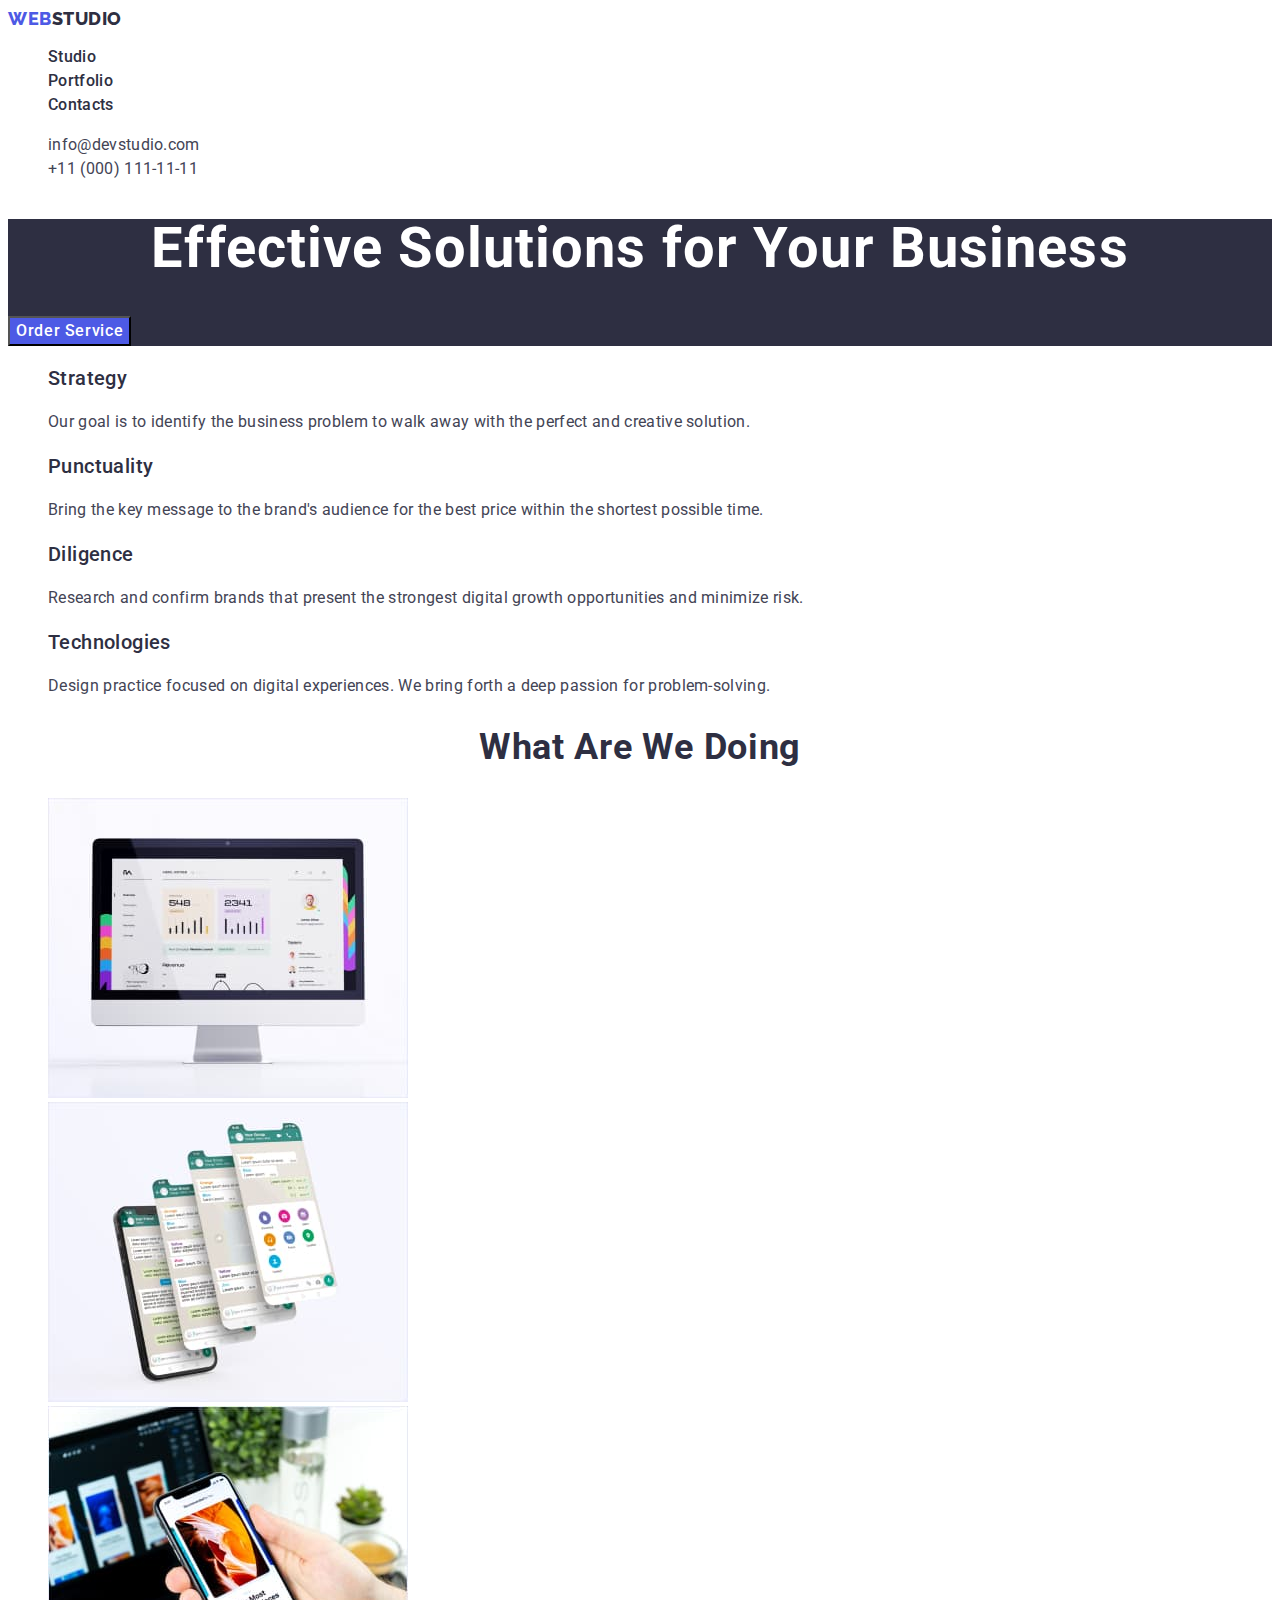
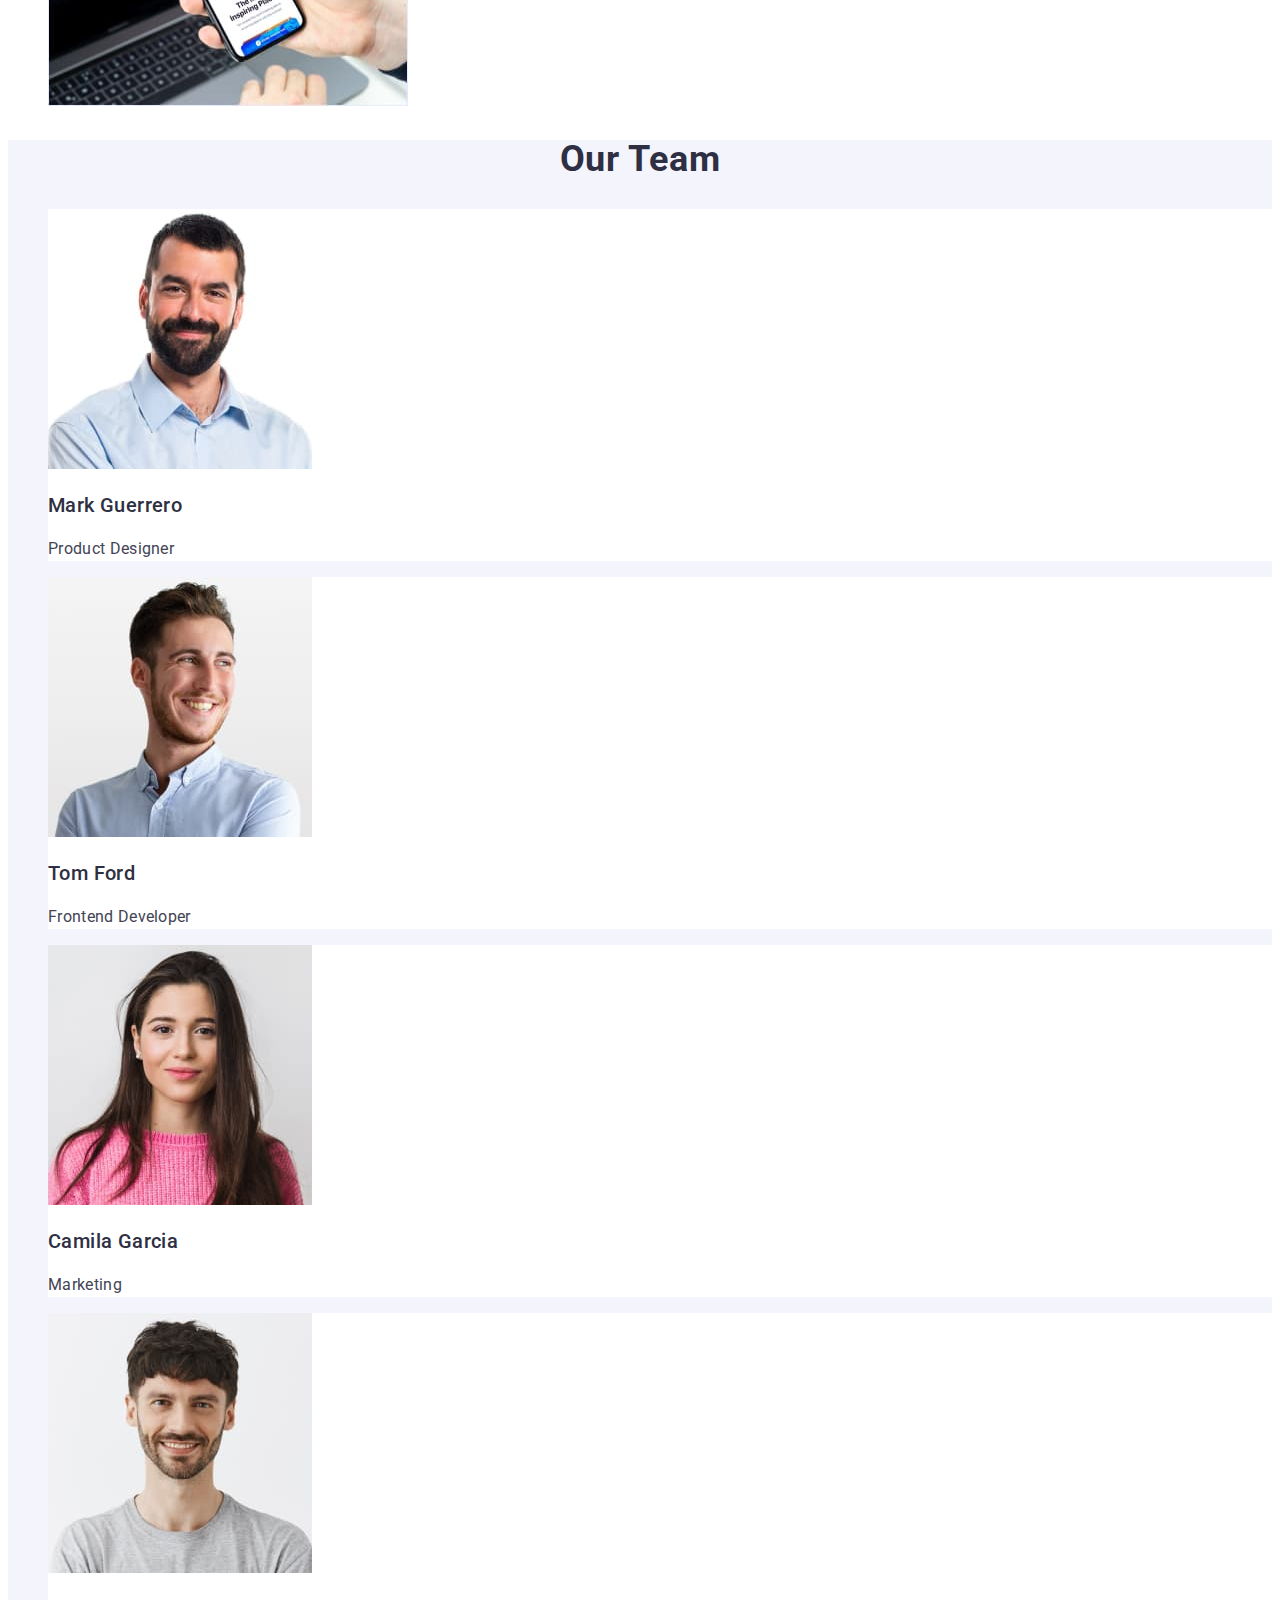
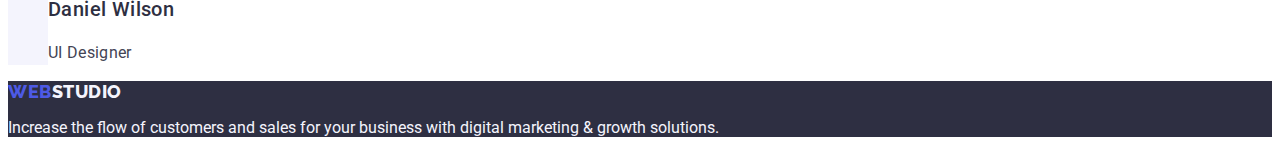
<file: index.html>
<!DOCTYPE html>
<html lang="en">
<head>
    <meta charset="UTF-8">
    <meta http-equiv="X-UA-Compatible" content="IE=edge">
    <meta name="viewport" content="width=device-width, initial-scale=1.0">
    <title>Main page</title>
    <link rel="preconnect" href="https://fonts.googleapis.com">
    <link rel="preconnect" href="https://fonts.gstatic.com" crossorigin>
    <link href="https://fonts.googleapis.com/css2?family=Raleway:wght@800&family=Roboto:wght@400;500;700;900&display=swap"
      rel="stylesheet">
    <link rel="stylesheet" href="./css/style.css">
</head>

<body class="body">
        <!--Шапка -->

    <header>
      <nav>
        <a class="logo link" href="./index.html">Web<span class="logo-one">Studio</span></a>
        <ul class="list">
          <li>
           <a class="menu-link link" href="./index.html">Studio</a>
         </li>
         <li>
          <a class="menu-link link" href="./portfolio.html">Portfolio</a>
         </li>
         <li>
          <a class="menu-link link" href="">Contacts</a>
         </li>
       </ul>
      </nav>
      <address class="adress">
      <ul class="list">
        <li>
         <a class="phone-number-mail link" href="mailto:info@devstudio.com">info@devstudio.com</a>
        </li>
        <li>
         <a class="phone-number-mail link" href="tel:+110001111111">+11 (000) 111-11-11</a>
        </li>
       </ul>
      </address>
    </header>

     <!--Головна частина -->

    <main>

     <section class="hero">
      <h1 class="title-one">Effective Solutions for Your Business</h1>
      <button class="button" type="button">Order Service</button>
     </section>

     <section>
        <h2 class="title-too" hidden>blanc</h2>
        <ul class="list">
            <li>
            <h3 class="title-three">Strategy </h3>
            <p  class="p-descriphion">Our goal is to identify the business problem to walk away with the  perfect and creative solution.</p>
            </li>
            <li>
             <h3 class="title-three">Punctuality </h3>
             <p class="p-descriphion">Bring the key message to the  brand's audience for the best  price within the shortest possible time.</p>
            </li>
            <li>
             <h3 class="title-three">Diligence</h3>
             <p  class="p-descriphion">Research and confirm brands that  present the strongest digital growth  opportunities and minimize risk.</p>
            </li>
            <li>
             <h3 class="title-three">Technologies</h3>
             <p class="p-descriphion">Design practice focused on digital  experiences. We bring forth  a deep passion for problem-solving. </p>
            </li>
          </ul>
      </section>

      <section>
       <h2 class="title-too">What are we doing</h2>
        <ul class="list">
          <li>
             <img src="./images/foto1/img1.jpg" alt="Computer" width="360">
           </li>
          <li>
             <img src="./images/foto1/img2.jpg" alt="Smartphone" width="360">
           </li>
          <li>
             <img src="./images/foto1/img3.jpg" alt="Laptop" width="360">
           </li>
        </ul>
      </section>

      <section class="section">
       <h2 class="title-too">Our Team </h2>
        <ul class="list">
            <li class="card">
               <img src="./images/foto2/img4.jpg" alt="Mark Guerrero Product Designer"
                  width="264">
               <h3 class="title-three">Mark Guerrero</h3>
               <p class="p-descriphion">Product Designer</p>
            </li>
            <li class="card">
                <img src="./images/foto2/img5.jpg" alt="Tom Ford Frontend Developer"
                  width="264">
                <h3 class="title-three">Tom Ford</h3>
                <p class="p-descriphion" >Frontend Developer</p>
            </li>
            <li class="card">
               <img src="./images/foto2/img6.jpg" alt="Camila Garcia Marketing"
                  width="264">
                <h3 class="title-three">Camila Garcia</h3>
                <p class="p-descriphion" >Marketing</p>
            </li>
            <li class="card">
               <img src="./images/foto2/img7.jpg" alt="Daniel Wilson UI Designer"
                 width="264">
               <h3 class="title-three">Daniel Wilson</h3>
               <p class="p-descriphion">UI Designer</p>
            </li>
          </ul>
      </section>
    </main>

        <!--Подвал -->
    <footer class="footer">
       <a class="logo link" href="./index.html">Web<span class="logo-too">Studio</span></a>
       <p class="p-footer" >Increase the flow of customers and sales for your business with digital marketing & growth solutions. </p>
    </footer>
 </body>
</html>
</file>
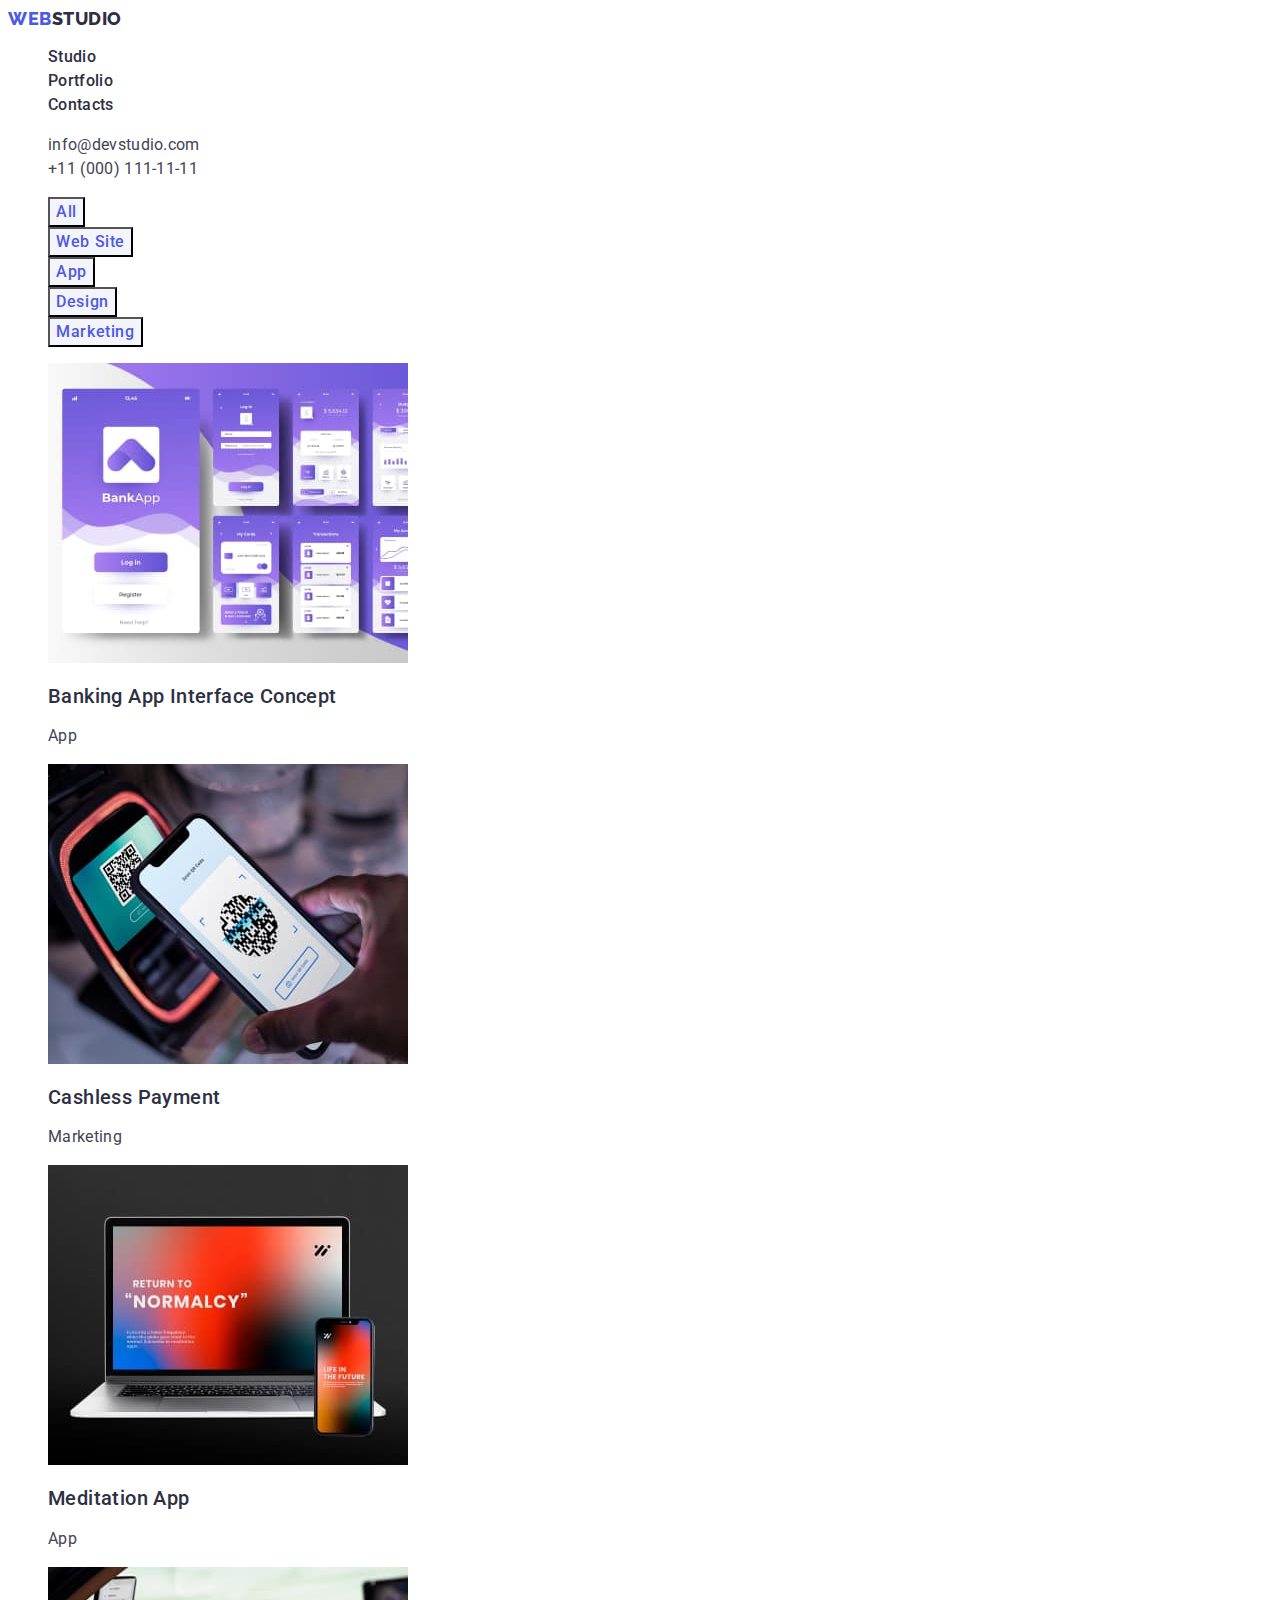
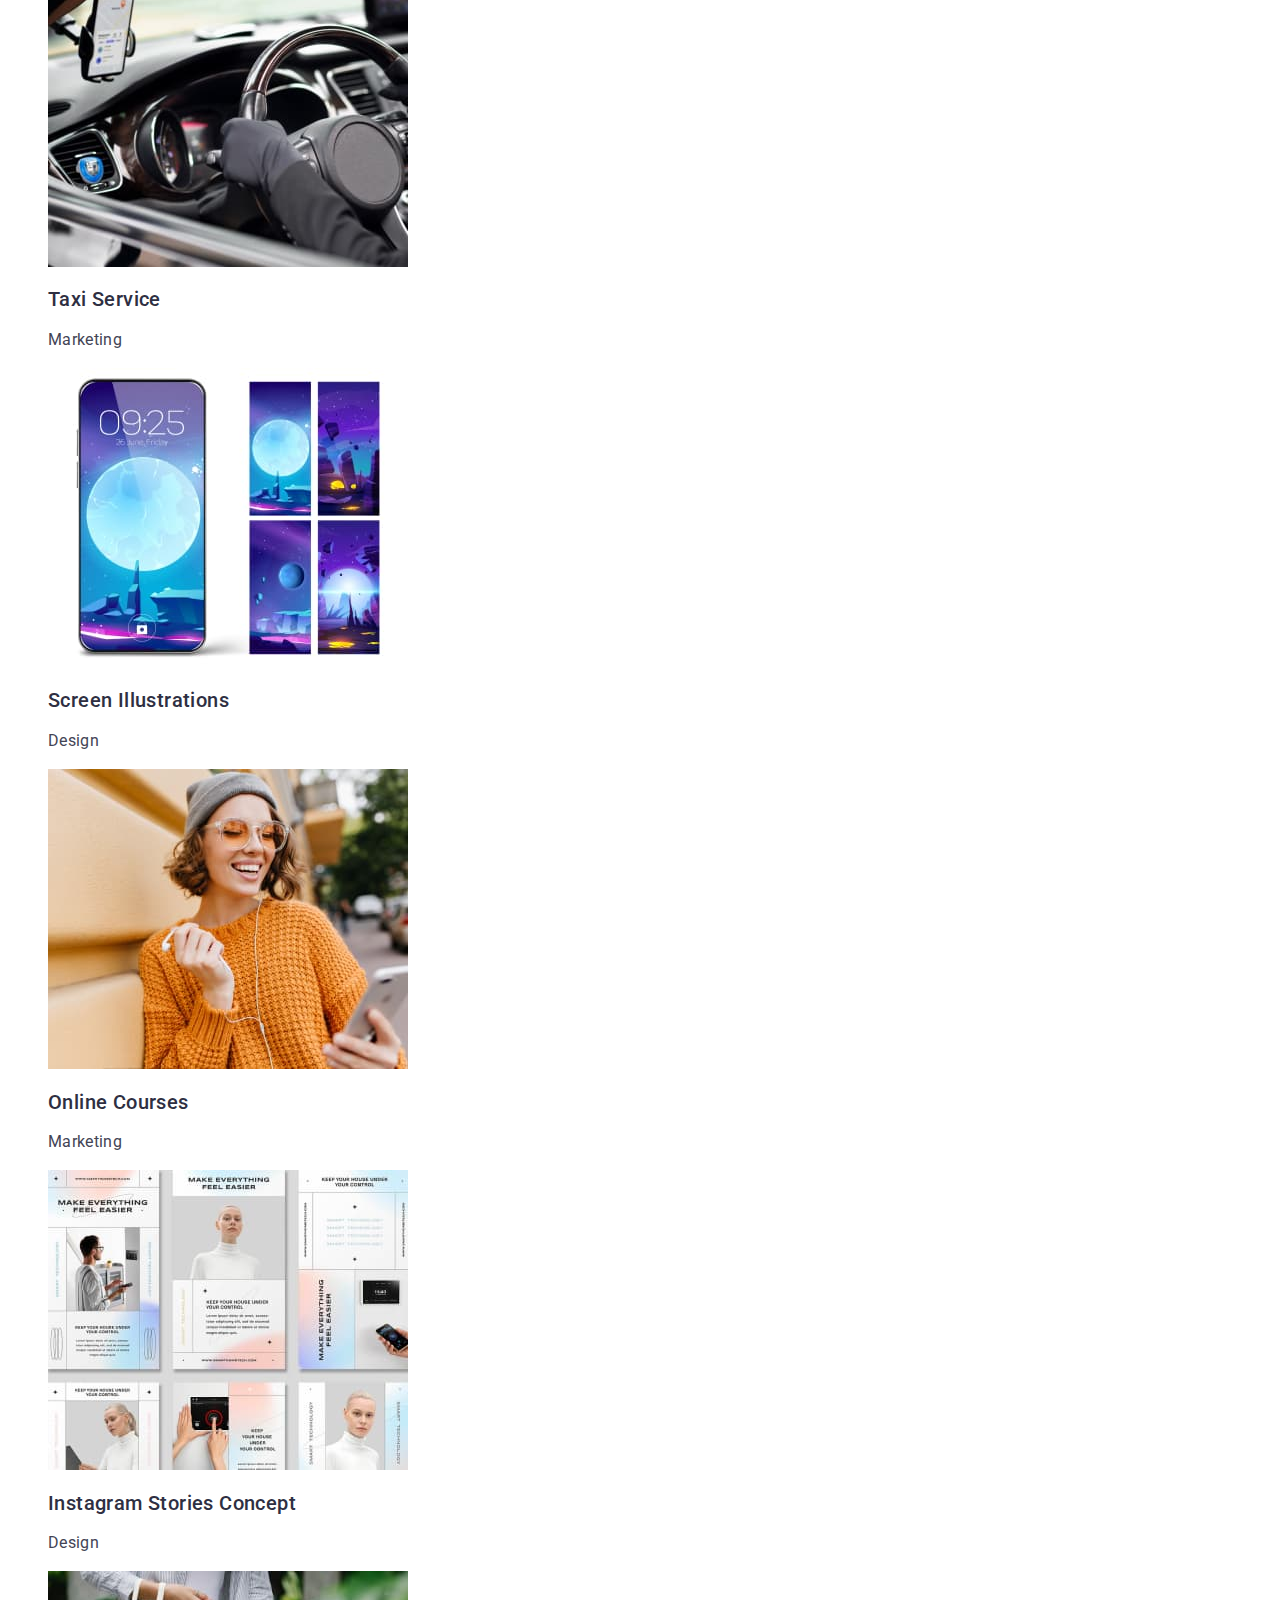
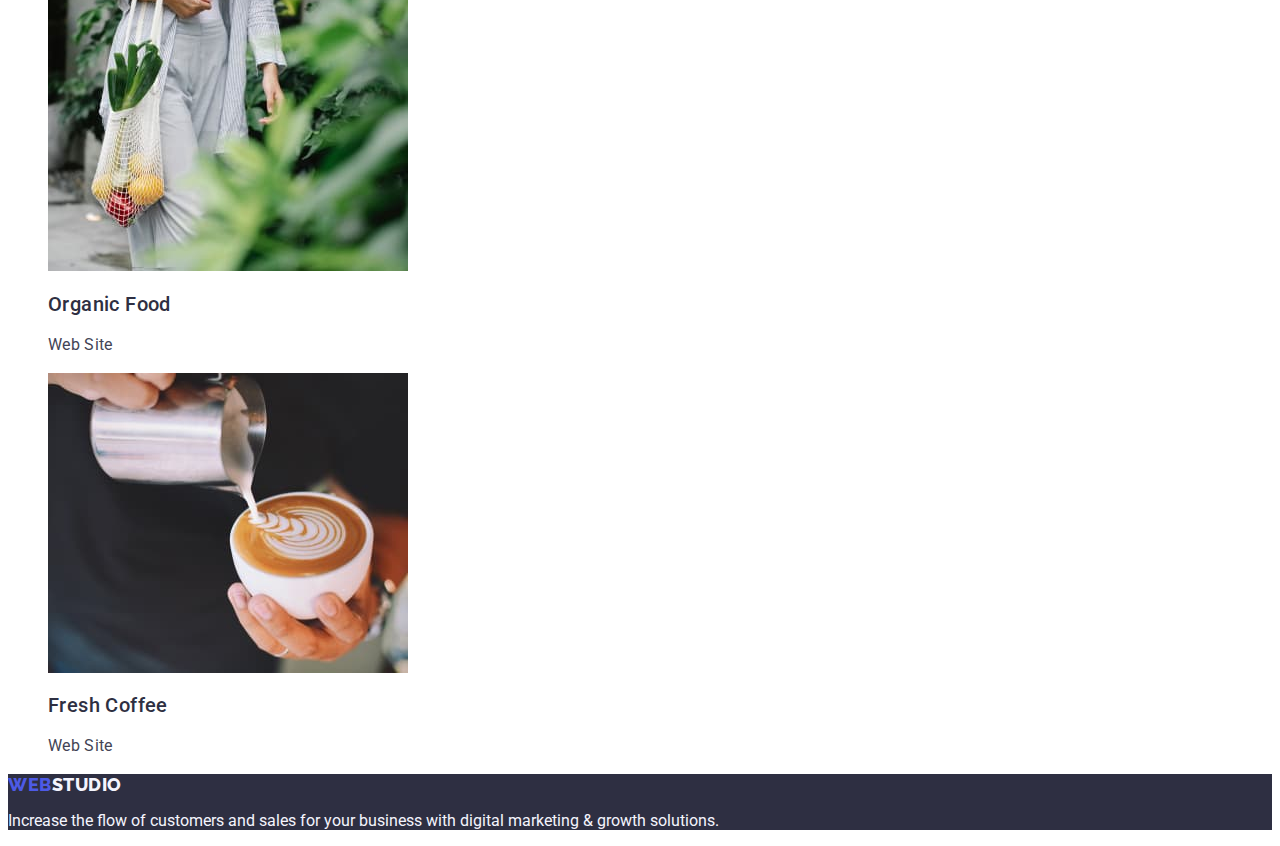
<file: portfolio.html>
<!DOCTYPE html>
<html lang="en">

<head>
    <meta charset="UTF-8">
    <meta http-equiv="X-UA-Compatible" content="IE=edge">
    <meta name="viewport" content="width=device-width, initial-scale=1.0">
    <title>Portfolio</title>
    <link rel="preconnect" href="https://fonts.googleapis.com">
    <link rel="preconnect" href="https://fonts.gstatic.com" crossorigin>
    <link href="https://fonts.googleapis.com/css2?family=Raleway:wght@800&family=Roboto:wght@400;500;700;900&display=swap"
        rel="stylesheet">
    <link rel="stylesheet" href="./css/style.css">
</head>

<body class="body">

 <header>
    <nav>
      <a class="logo link" href="./index.html">Web<span class="logo-one">Studio</span></a>
      <ul class="list">
        <li>
          <a class="menu-link link" href="./index.html">Studio</a>
        </li>
        <li>
            <a class="menu-link link" href="./portfolio.html">Portfolio</a>
        </li>
        <li>
            <a class="menu-link link" href="">Contacts</a>
        </li>
    </ul>
  </nav>
  <address class="adress">
    <ul class="list">
        <li>
            <a class="phone-number-mail link" href="mailto:info@devstudio.com">info@devstudio.com</a>
        </li>
        <li>
            <a class="phone-number-mail link" href="tel:+110001111111">+11 (000) 111-11-11</a>
        </li>
    </ul>
  </address>
 </header>

  <main>
        
    <section>
        <h1 hidden>blanc</h1>
        <ul class="list">
          <li>
            <button class="button-too" type="button">All</button>
          </li>
          <li>
           <button class="button-too" type="button">Web Site</button>
          </li>
          <li>
           <button class="button-too" type="button">App</button>
          </li>
          <li>
           <button class="button-too" type="button">Design</button>
          </li>
          <li>
           <button class="button-too" type="button">Marketing</button>
          </li> 
        </ul>  
        <ul class="list">
           <li>
             <a class="link" href="">
              <img src="./images/portfolio/project-img1.jpg" alt="Banking App Interface Concept"
               width="360">
              <h2 class="title-three">Banking App Interface Concept</h2>
              <p class="p-descriphion">App</p>
             </a>
            </li>
           <li>
             <a class="link" href="">
              <img src="./images/portfolio/project-img2.jpg" alt="Cashless Payment" width="360">
              <h2 class="title-three">Cashless Payment</h2>
              <p class="p-descriphion" >Marketing</p>
             </a>
            </li>
            <li>
             <a class="link" href="">
              <img src="./images/portfolio/project-img3.jpg" alt="Meditation App" width="360">
              <h2 class="title-three">Meditation App</h2>
              <p class="p-descriphion">App</p>
             </a>
            </li>
            <li>
             <a class="link" href="">
              <img src="./images/portfolio/project-img4.jpg" alt="Taxi Service" width="360">
              <h2 class="title-three">Taxi Service</h2>
              <p class="p-descriphion">Marketing</p>
             </a>
            </li>
            <li>
             <a class="link" href="">
              <img src="./images/portfolio/project-img5.jpg" alt="Screen Illustrations" width="360">
              <h2 class="title-three">Screen Illustrations</h2>
              <p class="p-descriphion">Design</p>
             </a>
            </li>
            <li>
             <a class="link" href="">
              <img src="./images/portfolio/project-img6.jpg" alt="Online Courses" width="360">     
              <h2 class="title-three">Online Courses</h2>
              <p class="p-descriphion" >Marketing</p>
             </a>
            </li>
            <li>
             <a class="link" href="">
              <img src="./images/portfolio/project-img7.jpg" alt="Instagram Stories Concept" width="360">
              <h2 class="title-three">Instagram Stories Concept</h2>
              <p class="p-descriphion" >Design</p>
             </a>
            </li>
            <li>
             <a class="link" href="">
              <img src="./images/portfolio/project-img8.jpg" alt="Organic Food" width="360">
              <h2 class="title-three">Organic Food</h2>
              <p class="p-descriphion" >Web Site</p>
             </a>
           </li>
           <li>
            <a class="link" href="">
             <img src="./images/portfolio/project-img9.jpg" alt="Fresh Coffee" width="360">
             <h2 class="title-three">Fresh Coffee</h2>
             <p class="p-descriphion" >Web Site</p>
            </a>
           </li>
      </ul>
    </section>

  </main>

 <footer class="footer">
  <a class="logo link" href="./index.html">Web<span class="logo-too">Studio</span></a>
  <p class="p-footer">Increase the flow of customers and sales for your business with digital marketing & growth solutions. </p>
 </footer>
</body>
</file>
<file: css/style.css>
:root {--color-one:#2e2f42;
       --color-too:#4d5ae5;
       --color-three:#ffffff;
       --color-four:#434455;
       --color-five:#f4f4fd;
       --color-six: #404bbf;}


.body{ font-family:'Roboto',sans-serif;
       background-color: var(--color-three);
       color:var(--color-four);}
       
        

.list {list-style: none;}
.link {text-decoration: none;}

.p-descriphion{
      font-size:16px;
      line-height: 1.5;
      letter-spacing: 0.02em;
      color: var(--color-four);}


.logo{font-family:'Raleway',sans-serif; 
      font-weight: 800;
      font-size:18px;
      line-height:1.17;
      letter-spacing: 0.03em;
      text-transform: uppercase;
      color: var(--color-too);}
.logo-one{color: var(--color-one);}
.logo-too{color: var(--color-five);}



.menu-link{font-weight:500 ;
           font-size:16px;
           color: var(--color-one);
           line-height: 1.5;
           letter-spacing: 0.02em;}
.menu-link:hover,.menu-link:focus{color: var(--color-six);}
 
.adress{font-style: normal;}

.phone-number-mail{font-size: 16px;
            color:var(--color-four);
            line-height: 1.5;
            letter-spacing: 0.02em}
.phone-number-mail:hover,.phone-number-mail:focus{color:var(--color-six);}

.hero{background-color: var(--color-one);}
.title-one{
      font-weight: 700;
      font-size: 56px;
      line-height: 1.07;
      letter-spacing: 0.02em;
      text-align: center;
      color:var(--color-three);}

.button{font-family: 'Roboto', sans-serif;
        font-weight: 500;
        font-size: 16px;
        line-height: 1.5;
        letter-spacing:0.04em;
        cursor:pointer;
        background-color:var(--color-too);
        color: var(--color-three);}
.button:hover,.button:focus{ background-color: var(--color-six);}
.card{background-color: var(--color-three);}
                             
.button-too {font-family:'Roboto',sans-serif;
         font-weight: 500;
         font-size: 16px;
         line-height: 1.5;
         letter-spacing: 0.04em;
         cursor: pointer;
         background-color: var(--color-five);
         color:var(--color-too);}
.button-too:hover,.button-too:focus{
      background-color:var(--color-six); 
      color: var(--color-three);}         


.section {background-color: var(--color-five);}
.section-one {background-color:var(--color-three);}
.title-too{font-weight:700;
      font-size: 36px;
      line-height: 1.11;
      letter-spacing: 0.02em;
      text-align: center;
      text-transform:capitalize;
      color:var(--color-one)}



.title-three {font-weight:500;
              font-size:20px;
              line-height: 1.2;
              letter-spacing: 0.02em;
              color:var(--color-one);}

.footer{background-color:var(--color-one);} 
.p-footer{color:var(--color-five) }
</file>
